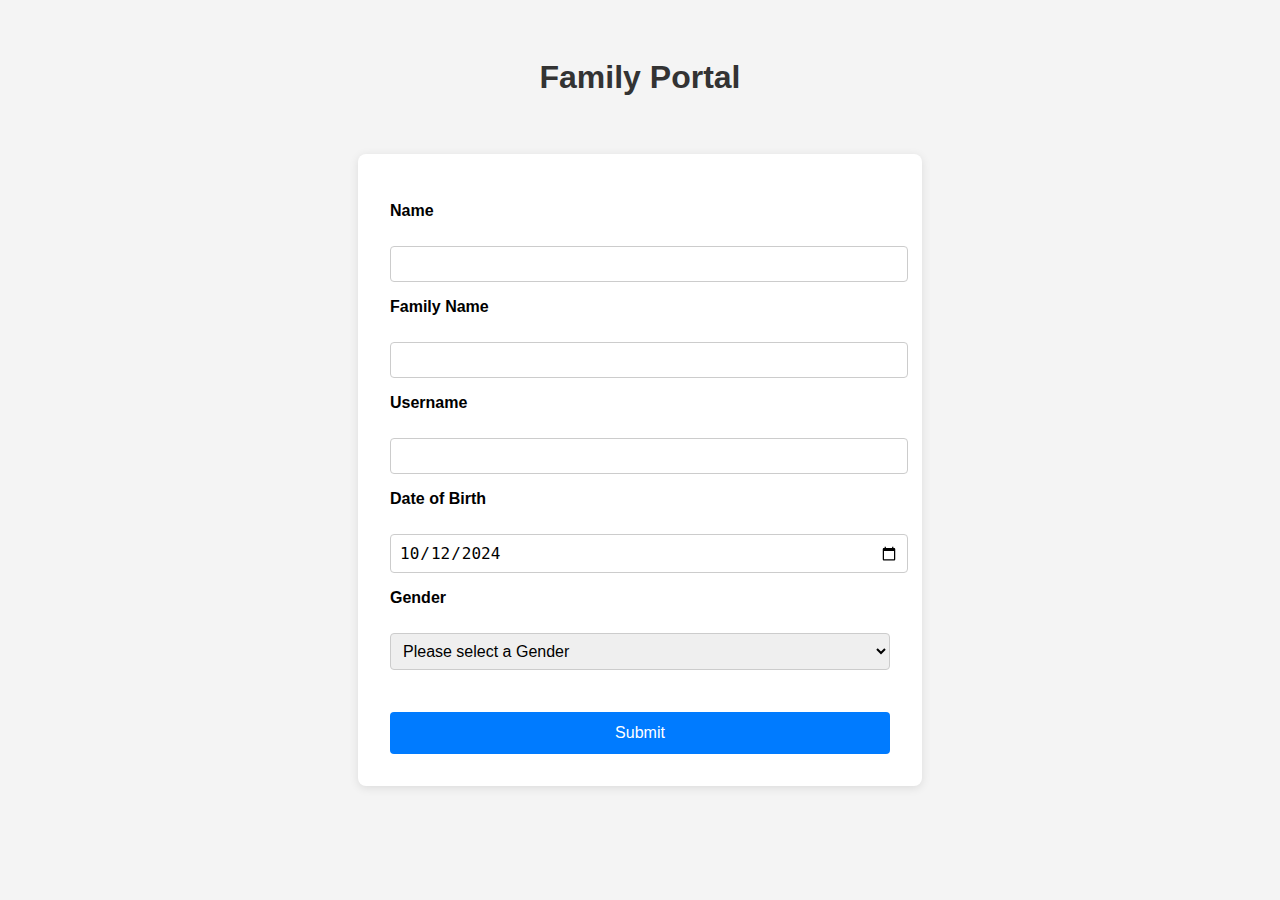
<file: index.html>
<!DOCTYPE html>
<html lang="en">

<head>
    <meta charset="UTF-8">
    <meta name="viewport" content="width=device-width, initial-scale=1.0">
    <title>Family Chart</title>
    <link rel="stylesheet" href="style.css">
</head>

<body>
    <header>
        <h2>Family Portal</h2>
    </header>
    <main>
        <label>Name</label><br>
        <input id="first-name" type="text" required><br>

        <label>Family Name</label><br>
        <input id="family-name" type="text" required><br>

        <label>Username</label><br>
        <input id="username" type="text" required><br>

        <label>Date of Birth</label><br>
        <input id="dob" type="date" value="2024-10-12" required><br>

        <label>Gender</label><br>
        <select id="gender-select" required>
            <option>Please select a Gender</option>
            <option value="Male">Male</option>
            <option value="Female">Female</option>
            <option value="Other">Other</option>
        </select><br>
        <br>
        <button onclick="myFunction()">Submit</button>
    </main>

    <script src="index.js"></script>
</body>
</file>
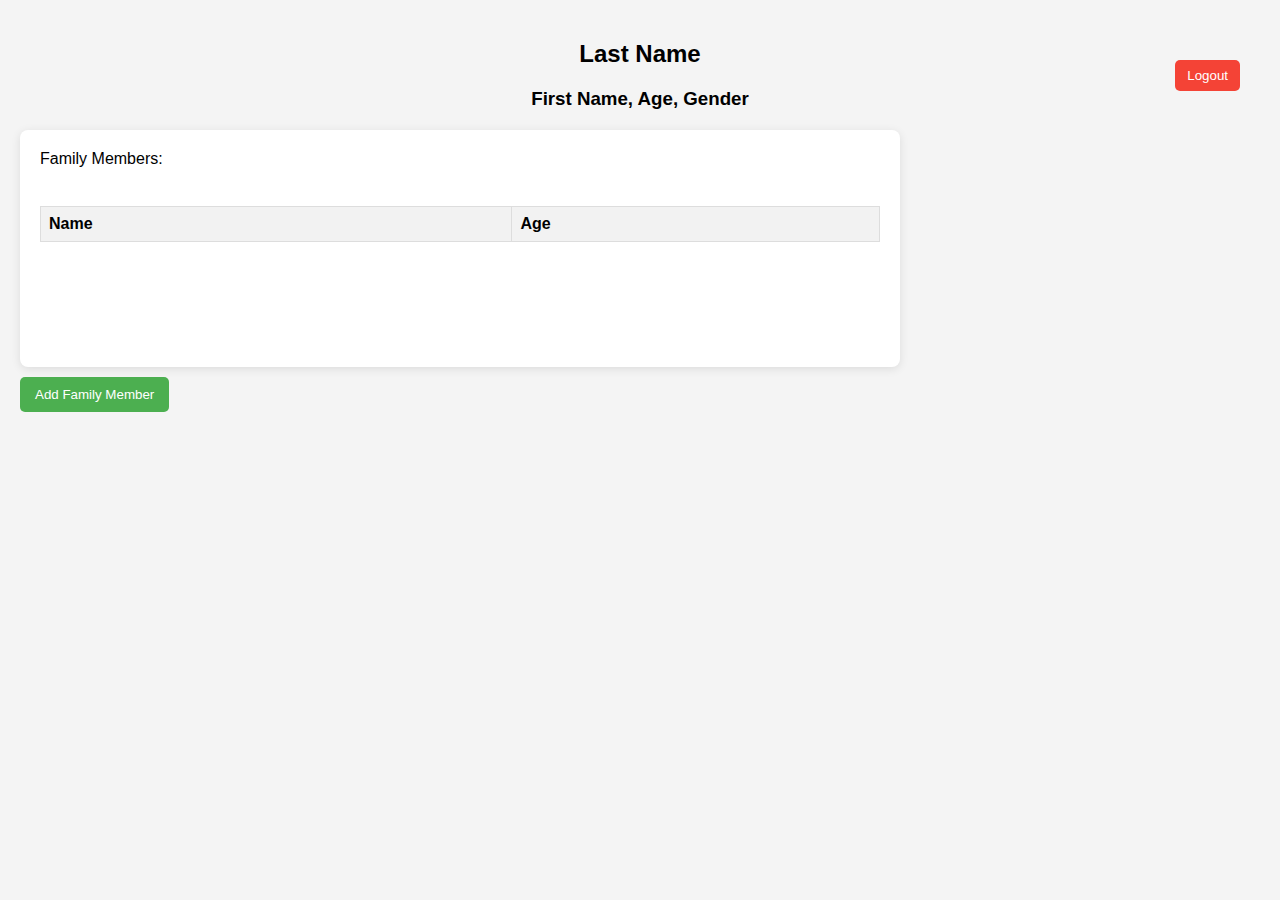
<file: dashBoard.html>
<!DOCTYPE html>
<html lang="en">

<head>
    <meta charset="UTF-8">
    <meta name="viewport" content="width=device-width, initial-scale=1.0">
    <title>Dashboard</title>
    <link rel="stylesheet" href="dashBoard.css">
</head>

<body>
    <header>
        <h2 id="family-name">Last Name</h2>
        <h3>First Name, Age, Gender</h3>
        <button id="logout-button" onclick="logout()">Logout</button>
    </header>
    <main>
        <div id="table-div">
            Family Members:
            <br><br>
            <table id="family-table">
                <tr>
                    <th>Name</th>
                    <th>Age</th>
                </tr>
            </table>
        </div>
        <div id="add-member-page" style="visibility: hidden;">

            <label for="member-name">Member Name</label><br>
            <input type="text" id="member-name"><br>

            <label for="member-age">Member Age</label><br>
            <input type="number" id="member-age"><br>

            <label for="member-gender">Member Gender</label><br>
            <select id="member-gender">
                <option>Please select a Gender</option>
                <option value="Male">Male</option>
                <option value="Female">Female</option>
                <option value="Other">Other</option>
            </select><br>

            <label for="member-relation">Relation</label><br>
            <select id="member-relation">
                <option>Please select a Relation</option>
                <option value="Spouse">Spouse</option>
                <option value="Child">Child</option>
                <option value="Parent">Parent</option>
                <option value="Sibling">Sibling</option>
                <option value="Grandparent">Grandparent</option>
                <option value="Uncle">Uncle</option>
                <option value="Aunty">Aunty</option>
                <option value="Cousin">Cousin</option>
                <option value="Grandchild">Grandchild</option>
                <option value="Other">Other</option>
            </select><br>

            <button onclick="addMember()">Add Member</button>
            <button onclick="closeAddWindow()">Close</button>
        </div>
        <div id="details" style="display: none;"></div>
    </main>
    <button id="add-member-button" onclick="openAddWindow()">Add Family Member</button>
    <script src="dashBoard.js"></script>
</body>

</html>
</file>
<file: style.css>
body {
    display: flex;
    flex-direction: column;
    justify-content: center;
    align-items: center;
    font-family: Arial, sans-serif;
    background-color: #f4f4f4;
    margin: 0;
    padding: 2rem;
}

header {
    margin-bottom: 2rem;
}

h2 {
    color: #333;
    font-size: 2rem;
    text-align: center;
}

main {
    background-color: #fff;
    border-radius: 0.5rem;
    box-shadow: 0 2px 10px rgba(0, 0, 0, 0.1);
    padding: 2rem;
    width: 90%;
    max-width: 500px;
}

label {
    font-weight: bold;
    margin-top: 1rem;
    display: block;
}

input[type="text"],
input[type="date"],
select {
    width: 100%;
    padding: 0.5rem;
    margin-top: 0.5rem;
    border: 1px solid #ccc;
    border-radius: 0.25rem;
    font-size: 1rem;
}

input[type="text"]:focus,
input[type="date"]:focus,
select:focus {
    border-color: #007bff;
    outline: none;
}

button {
    margin-top: 1.5rem;
    padding: 0.75rem;
    background-color: #007bff;
    color: white;
    border: none;
    border-radius: 0.25rem;
    font-size: 1rem;
    cursor: pointer;
    transition: background-color 0.3s;
    width: 100%;
}

button:hover {
    background-color: #0056b3;
}
</file>
<file: dashBoard.css>
body {
    font-family: Arial, sans-serif;
    background-color: #f4f4f4;
    margin: 0;
    padding: 20px;
}

header {
    text-align: center;
    margin-bottom: 20px;
    position: relative;
}

#logout-button {
    position: absolute;
    top: 10px;
    right: 20px;
    background-color: #f44336;
    border: none;
    padding: 8px 12px;
    border-radius: 5px;
    color: white;
    cursor: pointer;
    transition: background-color 0.3s;
}

#logout-button:hover {
    background-color: #d32f2f;
}

main {
    display: flex;
    justify-content: space-between;
}

#table-div {
    flex: 1;
    margin-right: 20px;
    background-color: white;
    padding: 20px;
    border-radius: 8px;
    box-shadow: 0 2px 10px rgba(0, 0, 0, 0.1);
}

#add-member-page {
    width: 300px;
    background-color: white;
    padding: 20px;
    border-radius: 8px;
    box-shadow: 0 2px 10px rgba(0, 0, 0, 0.1);
}

#details {
    width: 300px;
    background-color: white;
    padding: 50px;
    border-radius: 8px;
    box-shadow: 0 2px 10px rgba(0, 0, 0, 0.1);
    border: 1px solid black;

}   

table {
    width: 100%;
    border-collapse: collapse;
    margin-top: 20px;
}

th,
td {
    border: 1px solid #ddd;
    padding: 8px;
    text-align: left;
}

th {
    background-color: #f2f2f2;
}

tr:hover {
    background-color: #f1f1f1;
    /* Light gray on hover */
}

button {
    background-color: #4CAF50;
    /* Green */
    border: none;
    color: white;
    padding: 10px 15px;
    text-align: center;
    text-decoration: none;
    display: inline-block;
    margin-top: 10px;
    border-radius: 5px;
    cursor: pointer;
    transition: background-color 0.3s;
}

button:hover {
    background-color: #45a049;
    /* Darker green on hover */
}
</file>
